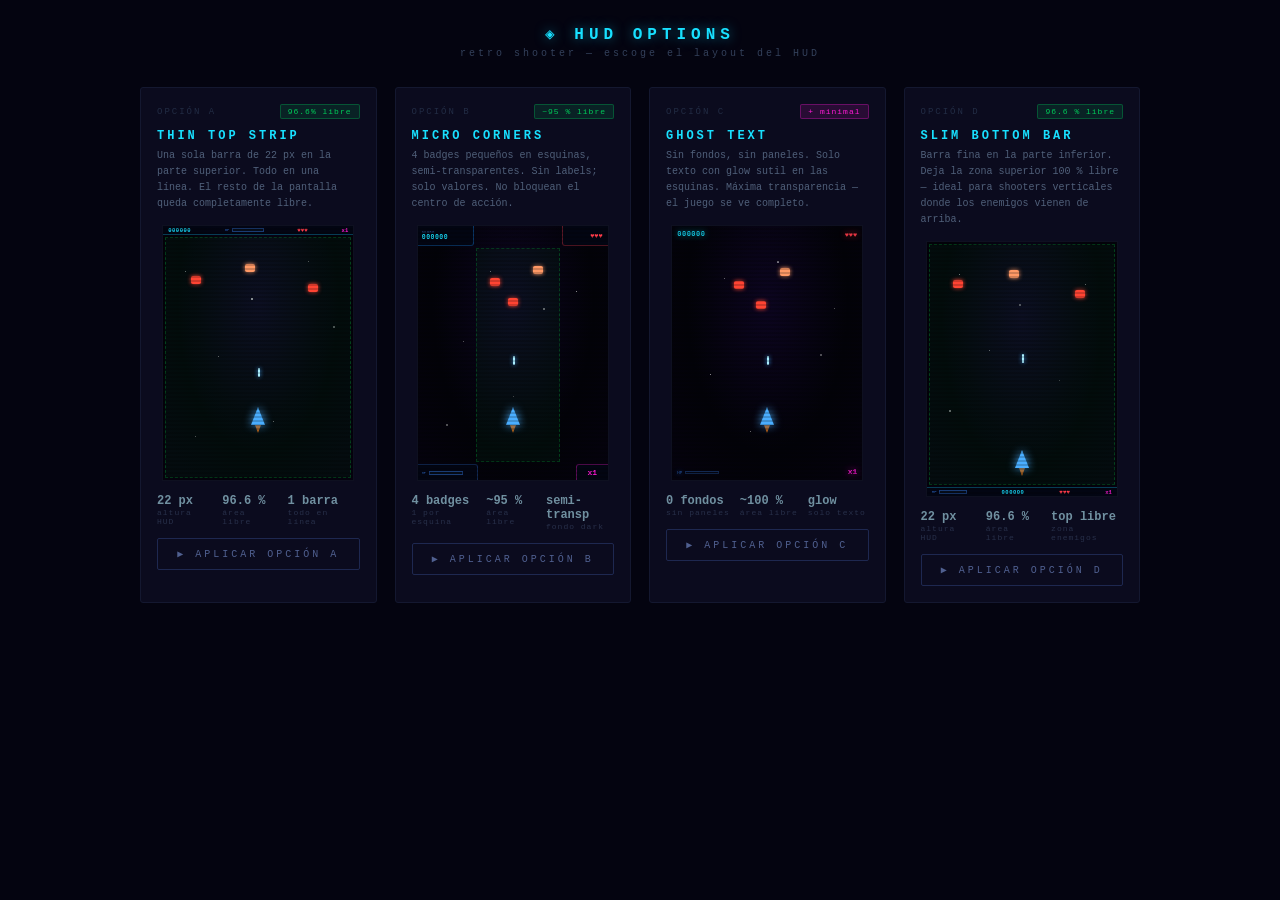
<file: HUD_Options.html>
<!DOCTYPE html>
<html lang="es">
<head>
<meta charset="UTF-8">
<title>HUD Options — RetroShooter</title>
<style>
*{box-sizing:border-box;margin:0;padding:0}
:root{
  --c:#18e0ff;--b:#2d6bce;--m:#ff1ad6;--g:#ffd945;
  --r:#ff3b4a;--hp:#00cc59;--bg:#040410;--cb:#0b0b1e;
}
body{background:var(--bg);color:#b0c4ff;font-family:'Courier New',monospace;padding:24px 20px 40px}
h1{text-align:center;color:var(--c);font-size:16px;letter-spacing:5px;margin-bottom:4px;
   text-shadow:0 0 12px rgba(24,224,255,.5)}
.sub{text-align:center;color:#33405a;font-size:10px;letter-spacing:3px;margin-bottom:28px}
.grid{display:grid;grid-template-columns:repeat(auto-fill,minmax(230px,1fr));gap:18px;max-width:1000px;margin:0 auto}

.card{background:var(--cb);border:1px solid #141830;border-radius:3px;padding:16px;
      transition:border-color .2s}
.card:hover{border-color:rgba(24,224,255,.35)}
.ch{display:flex;justify-content:space-between;align-items:center;margin-bottom:10px}
.onum{font-size:9px;color:#222c44;letter-spacing:2px}
.tag{font-size:8px;letter-spacing:1px;padding:2px 7px;border-radius:2px}
.tf{background:rgba(0,204,89,.12);color:var(--hp);border:1px solid rgba(0,204,89,.3)}
.tu{background:rgba(255,26,214,.12);color:var(--m);border:1px solid rgba(255,26,214,.3)}
.oname{font-size:12px;color:var(--c);font-weight:bold;letter-spacing:3px;margin-bottom:5px}
.odesc{font-size:10px;color:#50607a;line-height:1.6;margin-bottom:13px}

/* ── Game canvas ─────────────────────────────────────────── */
.cv{
  width:192px;height:256px;position:relative;margin:0 auto 13px;overflow:hidden;
  background:radial-gradient(ellipse at 50% 30%,#0c0520 0%,#020208 60%,#05020e 100%);
  border:1px solid #0e1020;
}
/* scanlines */
.cv::after{content:'';position:absolute;inset:0;pointer-events:none;
  background:repeating-linear-gradient(180deg,transparent 0px,transparent 2px,rgba(0,0,0,.18) 2px,rgba(0,0,0,.18) 4px);
  z-index:20}
.star{position:absolute;border-radius:50%;background:#fff}
.ship{position:absolute;left:50%;transform:translateX(-50%);
  width:0;height:0;border-left:7px solid transparent;border-right:7px solid transparent;
  border-bottom:18px solid #4aaeff;filter:drop-shadow(0 0 5px #4aaeff);z-index:5}
.exhaust{position:absolute;left:50%;transform:translateX(-50%);
  width:0;height:0;border-left:3px solid transparent;border-right:3px solid transparent;
  border-top:8px solid rgba(255,120,0,.7);filter:blur(.5px);z-index:4}
.en{position:absolute;width:10px;height:8px;border-radius:2px;z-index:5}
.blt{position:absolute;width:2px;height:9px;background:#aaeeff;border-radius:1px;
  box-shadow:0 0 4px #4af;z-index:6}
.free{position:absolute;border:1px dashed rgba(0,255,80,.22);
  background:rgba(0,255,80,.04);pointer-events:none;z-index:2}
.hp{display:inline-block;height:100%;background:var(--hp)}
.hpbar{display:inline-block;background:#060d1a;border:.5px solid rgba(45,107,206,.5);overflow:hidden}

/* HUD panels */
.panel{position:absolute;background:rgba(3,6,20,.88);font-family:'Courier New',monospace;z-index:10}
.ghost{position:absolute;font-family:'Courier New',monospace;z-index:10}

/* ── Stats row ──────────────────────────────────────────── */
.srow{display:flex;gap:10px;margin-bottom:12px}
.s{display:flex;flex-direction:column}
.sv{color:#7090a0;font-size:12px;font-weight:bold}
.sl{font-size:8px;color:#28304a;letter-spacing:1px}

/* ── Button ─────────────────────────────────────────────── */
.btn{
  width:100%;padding:9px 0;background:transparent;border:1px solid #1e2850;
  color:#506090;font-family:'Courier New',monospace;font-size:10px;
  letter-spacing:3px;cursor:pointer;border-radius:2px;transition:all .15s
}
.btn:hover{background:rgba(24,224,255,.08);border-color:var(--c);color:var(--c);
  text-shadow:0 0 8px var(--c)}
.btn.picked{border-color:var(--c);color:var(--c);background:rgba(24,224,255,.06)}

#result{
  display:none;margin:22px auto 0;max-width:1000px;padding:14px 20px;
  border:1px solid #1e2850;background:var(--cb);font-size:11px;
  color:#6080a0;letter-spacing:1px;text-align:center
}
</style>
</head>
<body>

<h1>◈ HUD OPTIONS</h1>
<p class="sub">retro shooter — escoge el layout del HUD</p>

<div class="grid">

<!-- ══════════════════════════════════════════════
     OPCIÓN A — THIN TOP STRIP
══════════════════════════════════════════════════ -->
<div class="card">
  <div class="ch">
    <span class="onum">OPCIÓN A</span>
    <span class="tag tf">96.6% libre</span>
  </div>
  <div class="oname">THIN TOP STRIP</div>
  <div class="odesc">Una sola barra de 22 px en la parte superior. Todo en una línea. El resto de la pantalla queda completamente libre.</div>

  <div class="cv">
    <div class="star" style="width:1px;height:1px;left:22px;top:45px;opacity:.5"></div>
    <div class="star" style="width:2px;height:2px;left:88px;top:72px;opacity:.7"></div>
    <div class="star" style="width:1px;height:1px;left:145px;top:35px;opacity:.5"></div>
    <div class="star" style="width:1px;height:1px;left:55px;top:130px;opacity:.6"></div>
    <div class="star" style="width:2px;height:2px;left:170px;top:100px;opacity:.4"></div>
    <div class="star" style="width:1px;height:1px;left:110px;top:195px;opacity:.6"></div>
    <div class="star" style="width:1px;height:1px;left:32px;top:210px;opacity:.5"></div>

    <!-- TOP STRIP -->
    <div class="panel" style="left:0;top:0;right:0;height:9px;
         border-bottom:1px solid rgba(24,200,255,.28);
         display:flex;align-items:center;padding:0 5px;justify-content:space-between;">
      <span style="font-size:5.5px;color:var(--c);font-weight:bold;letter-spacing:.5px">000000</span>
      <span style="display:flex;align-items:center;gap:2px">
        <span style="font-size:4px;color:var(--b)">HP</span>
        <span class="hpbar" style="width:32px;height:3.5px">
          <span class="hp" style="width:70%"></span>
        </span>
      </span>
      <span style="font-size:6px;color:var(--r)">♥♥♥</span>
      <span style="font-size:5.5px;color:var(--m);font-weight:bold">x1</span>
    </div>

    <div class="free" style="left:2px;top:11px;right:2px;bottom:2px"></div>

    <div class="en" style="left:28px;top:50px;background:#f43;box-shadow:0 0 4px #f43"></div>
    <div class="en" style="left:82px;top:38px;background:#f96;box-shadow:0 0 4px #f96"></div>
    <div class="en" style="left:145px;top:58px;background:#f43;box-shadow:0 0 4px #f43"></div>
    <div class="blt" style="left:95px;top:142px"></div>
    <div class="ship" style="bottom:55px"></div>
    <div class="exhaust" style="bottom:47px"></div>
  </div>

  <div class="srow">
    <div class="s"><span class="sv">22 px</span><span class="sl">altura HUD</span></div>
    <div class="s"><span class="sv">96.6 %</span><span class="sl">área libre</span></div>
    <div class="s"><span class="sv">1 barra</span><span class="sl">todo en línea</span></div>
  </div>
  <button class="btn" onclick="pick('A',this)">▶ APLICAR OPCIÓN A</button>
</div>

<!-- ══════════════════════════════════════════════
     OPCIÓN B — MICRO CORNERS
══════════════════════════════════════════════════ -->
<div class="card">
  <div class="ch">
    <span class="onum">OPCIÓN B</span>
    <span class="tag tf">~95 % libre</span>
  </div>
  <div class="oname">MICRO CORNERS</div>
  <div class="odesc">4 badges pequeños en esquinas, semi-transparentes. Sin labels; solo valores. No bloquean el centro de acción.</div>

  <div class="cv">
    <div class="star" style="width:1px;height:1px;left:72px;top:45px;opacity:.5"></div>
    <div class="star" style="width:2px;height:2px;left:125px;top:82px;opacity:.6"></div>
    <div class="star" style="width:1px;height:1px;left:45px;top:115px;opacity:.5"></div>
    <div class="star" style="width:1px;height:1px;left:158px;top:65px;opacity:.7"></div>
    <div class="star" style="width:1px;height:1px;left:95px;top:170px;opacity:.4"></div>
    <div class="star" style="width:2px;height:2px;left:28px;top:198px;opacity:.5"></div>

    <!-- TL: Score -->
    <div class="panel" style="left:0;top:0;width:56px;height:20px;
         border-right:1px solid rgba(24,144,255,.35);border-bottom:1px solid rgba(24,144,255,.35);
         border-radius:0 0 3px 0;display:flex;flex-direction:column;justify-content:center;padding:2px 4px">
      <span style="font-size:3.5px;color:#2d5090;letter-spacing:.5px">SCORE</span>
      <span style="font-size:6.5px;color:var(--c);font-weight:bold;letter-spacing:.5px">000000</span>
    </div>

    <!-- TR: Lives -->
    <div class="panel" style="right:0;top:0;width:46px;height:20px;
         border-left:1px solid rgba(255,59,74,.35);border-bottom:1px solid rgba(255,59,74,.35);
         border-radius:0 0 0 3px;display:flex;align-items:center;justify-content:flex-end;padding:0 5px">
      <span style="font-size:7px;color:var(--r)">♥♥♥</span>
    </div>

    <!-- BL: HP -->
    <div class="panel" style="left:0;bottom:0;width:60px;height:16px;
         border-right:1px solid rgba(45,107,206,.35);border-top:1px solid rgba(45,107,206,.35);
         border-radius:0 3px 0 0;display:flex;align-items:center;padding:0 4px;gap:3px">
      <span style="font-size:3.5px;color:var(--b)">HP</span>
      <span class="hpbar" style="width:34px;height:4px">
        <span class="hp" style="width:70%"></span>
      </span>
    </div>

    <!-- BR: Multiplier -->
    <div class="panel" style="right:0;bottom:0;width:32px;height:16px;
         border-left:1px solid rgba(255,26,214,.35);border-top:1px solid rgba(255,26,214,.35);
         border-radius:3px 0 0 0;display:flex;align-items:center;justify-content:center">
      <span style="font-size:8px;color:var(--m);font-weight:bold">x1</span>
    </div>

    <div class="free" style="left:58px;top:22px;right:48px;bottom:18px"></div>

    <div class="en" style="left:72px;top:52px;background:#f43;box-shadow:0 0 4px #f43"></div>
    <div class="en" style="left:115px;top:40px;background:#f96;box-shadow:0 0 4px #f96"></div>
    <div class="en" style="left:90px;top:72px;background:#f43;box-shadow:0 0 4px #f43"></div>
    <div class="blt" style="left:95px;top:130px"></div>
    <div class="ship" style="bottom:55px"></div>
    <div class="exhaust" style="bottom:47px"></div>
  </div>

  <div class="srow">
    <div class="s"><span class="sv">4 badges</span><span class="sl">1 por esquina</span></div>
    <div class="s"><span class="sv">~95 %</span><span class="sl">área libre</span></div>
    <div class="s"><span class="sv">semi-transp</span><span class="sl">fondo dark</span></div>
  </div>
  <button class="btn" onclick="pick('B',this)">▶ APLICAR OPCIÓN B</button>
</div>

<!-- ══════════════════════════════════════════════
     OPCIÓN C — GHOST TEXT
══════════════════════════════════════════════════ -->
<div class="card">
  <div class="ch">
    <span class="onum">OPCIÓN C</span>
    <span class="tag tu">+ minimal</span>
  </div>
  <div class="oname">GHOST TEXT</div>
  <div class="odesc">Sin fondos, sin paneles. Solo texto con glow sutil en las esquinas. Máxima transparencia — el juego se ve completo.</div>

  <div class="cv">
    <div class="star" style="width:1px;height:1px;left:52px;top:52px;opacity:.5"></div>
    <div class="star" style="width:2px;height:2px;left:105px;top:35px;opacity:.6"></div>
    <div class="star" style="width:1px;height:1px;left:162px;top:82px;opacity:.5"></div>
    <div class="star" style="width:1px;height:1px;left:38px;top:148px;opacity:.7"></div>
    <div class="star" style="width:2px;height:2px;left:148px;top:128px;opacity:.4"></div>
    <div class="star" style="width:1px;height:1px;left:78px;top:205px;opacity:.5"></div>

    <!-- Ghost TL: Score -->
    <div class="ghost" style="left:5px;top:4px;font-size:7px;color:var(--c);font-weight:bold;
         letter-spacing:.5px;text-shadow:0 0 6px rgba(24,224,255,.7),0 1px 2px #000;opacity:.9">
      000000
    </div>

    <!-- Ghost TR: Lives -->
    <div class="ghost" style="right:5px;top:5px;font-size:7px;color:var(--r);text-align:right;
         text-shadow:0 0 6px rgba(255,59,74,.7),0 1px 2px #000;opacity:.9">
      ♥♥♥
    </div>

    <!-- Ghost BL: HP -->
    <div style="position:absolute;left:5px;bottom:5px;display:flex;align-items:center;
         gap:3px;z-index:10;opacity:.85">
      <span style="font-size:4px;color:var(--b);font-family:monospace;
            text-shadow:0 0 5px var(--b)">HP</span>
      <span class="hpbar" style="width:34px;height:3px;border-color:rgba(45,107,206,.4);background:rgba(6,13,26,.6)">
        <span class="hp" style="width:70%;box-shadow:0 0 4px var(--hp)"></span>
      </span>
    </div>

    <!-- Ghost BR: Mult -->
    <div class="ghost" style="right:5px;bottom:4px;font-size:8px;color:var(--m);font-weight:bold;
         text-shadow:0 0 7px rgba(255,26,214,.8),0 1px 2px #000;opacity:.9">
      x1
    </div>

    <div class="en" style="left:62px;top:55px;background:#f43;box-shadow:0 0 4px #f43"></div>
    <div class="en" style="left:108px;top:42px;background:#f96;box-shadow:0 0 4px #f96"></div>
    <div class="en" style="left:84px;top:75px;background:#f43;box-shadow:0 0 4px #f43"></div>
    <div class="blt" style="left:95px;top:130px"></div>
    <div class="ship" style="bottom:55px"></div>
    <div class="exhaust" style="bottom:47px"></div>
  </div>

  <div class="srow">
    <div class="s"><span class="sv">0 fondos</span><span class="sl">sin paneles</span></div>
    <div class="s"><span class="sv">~100 %</span><span class="sl">área libre</span></div>
    <div class="s"><span class="sv">glow</span><span class="sl">solo texto</span></div>
  </div>
  <button class="btn" onclick="pick('C',this)">▶ APLICAR OPCIÓN C</button>
</div>

<!-- ══════════════════════════════════════════════
     OPCIÓN D — SLIM BOTTOM BAR
══════════════════════════════════════════════════ -->
<div class="card">
  <div class="ch">
    <span class="onum">OPCIÓN D</span>
    <span class="tag tf">96.6 % libre</span>
  </div>
  <div class="oname">SLIM BOTTOM BAR</div>
  <div class="odesc">Barra fina en la parte inferior. Deja la zona superior 100 % libre — ideal para shooters verticales donde los enemigos vienen de arriba.</div>

  <div class="cv">
    <div class="star" style="width:1px;height:1px;left:32px;top:32px;opacity:.6"></div>
    <div class="star" style="width:2px;height:2px;left:92px;top:62px;opacity:.5"></div>
    <div class="star" style="width:1px;height:1px;left:158px;top:42px;opacity:.6"></div>
    <div class="star" style="width:1px;height:1px;left:62px;top:108px;opacity:.5"></div>
    <div class="star" style="width:1px;height:1px;left:132px;top:138px;opacity:.4"></div>
    <div class="star" style="width:2px;height:2px;left:22px;top:168px;opacity:.5"></div>

    <div class="free" style="left:2px;top:2px;right:2px;bottom:11px"></div>

    <div class="en" style="left:26px;top:38px;background:#f43;box-shadow:0 0 4px #f43"></div>
    <div class="en" style="left:82px;top:28px;background:#f96;box-shadow:0 0 4px #f96"></div>
    <div class="en" style="left:148px;top:48px;background:#f43;box-shadow:0 0 4px #f43"></div>
    <div class="blt" style="left:95px;top:112px"></div>
    <div class="ship" style="bottom:28px"></div>
    <div class="exhaust" style="bottom:20px"></div>

    <!-- BOTTOM STRIP -->
    <div class="panel" style="left:0;bottom:0;right:0;height:9px;
         border-top:1px solid rgba(24,200,255,.28);
         display:flex;align-items:center;padding:0 5px;justify-content:space-between;">
      <span style="display:flex;align-items:center;gap:2px">
        <span style="font-size:4px;color:var(--b)">HP</span>
        <span class="hpbar" style="width:28px;height:3.5px">
          <span class="hp" style="width:70%"></span>
        </span>
      </span>
      <span style="font-size:5.5px;color:var(--c);font-weight:bold;letter-spacing:.5px">000000</span>
      <span style="font-size:6px;color:var(--r)">♥♥♥</span>
      <span style="font-size:5.5px;color:var(--m);font-weight:bold">x1</span>
    </div>
  </div>

  <div class="srow">
    <div class="s"><span class="sv">22 px</span><span class="sl">altura HUD</span></div>
    <div class="s"><span class="sv">96.6 %</span><span class="sl">área libre</span></div>
    <div class="s"><span class="sv">top libre</span><span class="sl">zona enemigos</span></div>
  </div>
  <button class="btn" onclick="pick('D',this)">▶ APLICAR OPCIÓN D</button>
</div>

</div><!-- /grid -->

<div id="result"></div>

<script>
function pick(opt,btn){
  document.querySelectorAll('.btn').forEach(b=>{b.classList.remove('picked')});
  btn.classList.add('picked');
  var names={A:'Thin Top Strip',B:'Micro Corners',C:'Ghost Text',D:'Slim Bottom Bar'};
  var r=document.getElementById('result');
  r.style.display='block';
  r.innerHTML='◈ Seleccionaste <strong style="color:#18e0ff">'+names[opt]+' — Opción '+opt+'</strong>'
    +'<br><span style="font-size:9px;color:#283450;margin-top:4px;display:block">'
    +'Dile al asistente tu elección y aplicará los cambios en Unity.</span>';
}
</script>
</body>
</html>
</file>
